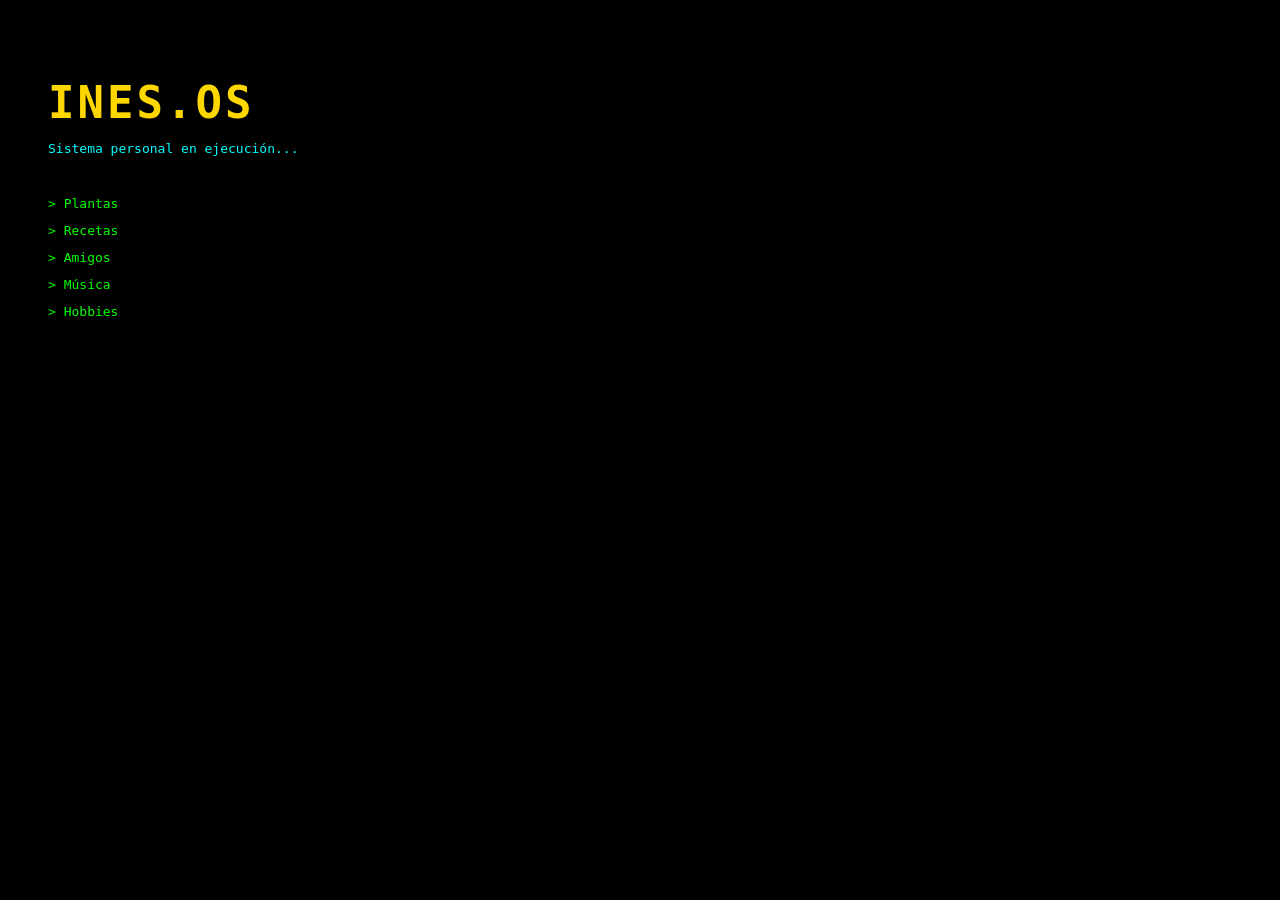
<file: index.html>
<!DOCTYPE html>
<html lang="es">
<head>
  <meta charset="UTF-8">
  <title>INES.OS</title>
  <link rel="stylesheet" href="estilos.css">
</head>

<body>

  <h1>INES.OS</h1>
  <p class="subtitle">Sistema personal en ejecución...</p>

  <div class="menu">
    <p>> <a href="plantas.html">Plantas</a></p>
    <p>> <a href="recetas.html">Recetas</a></p>
    <p>> <a href="amigos.html">Amigos</a></p>
    <p>> <a href="musica.html">Música</a></p>
    <p>> <a href="hobbies.html">Hobbies</a></p>
  </div>

</body>
</html>
</file>
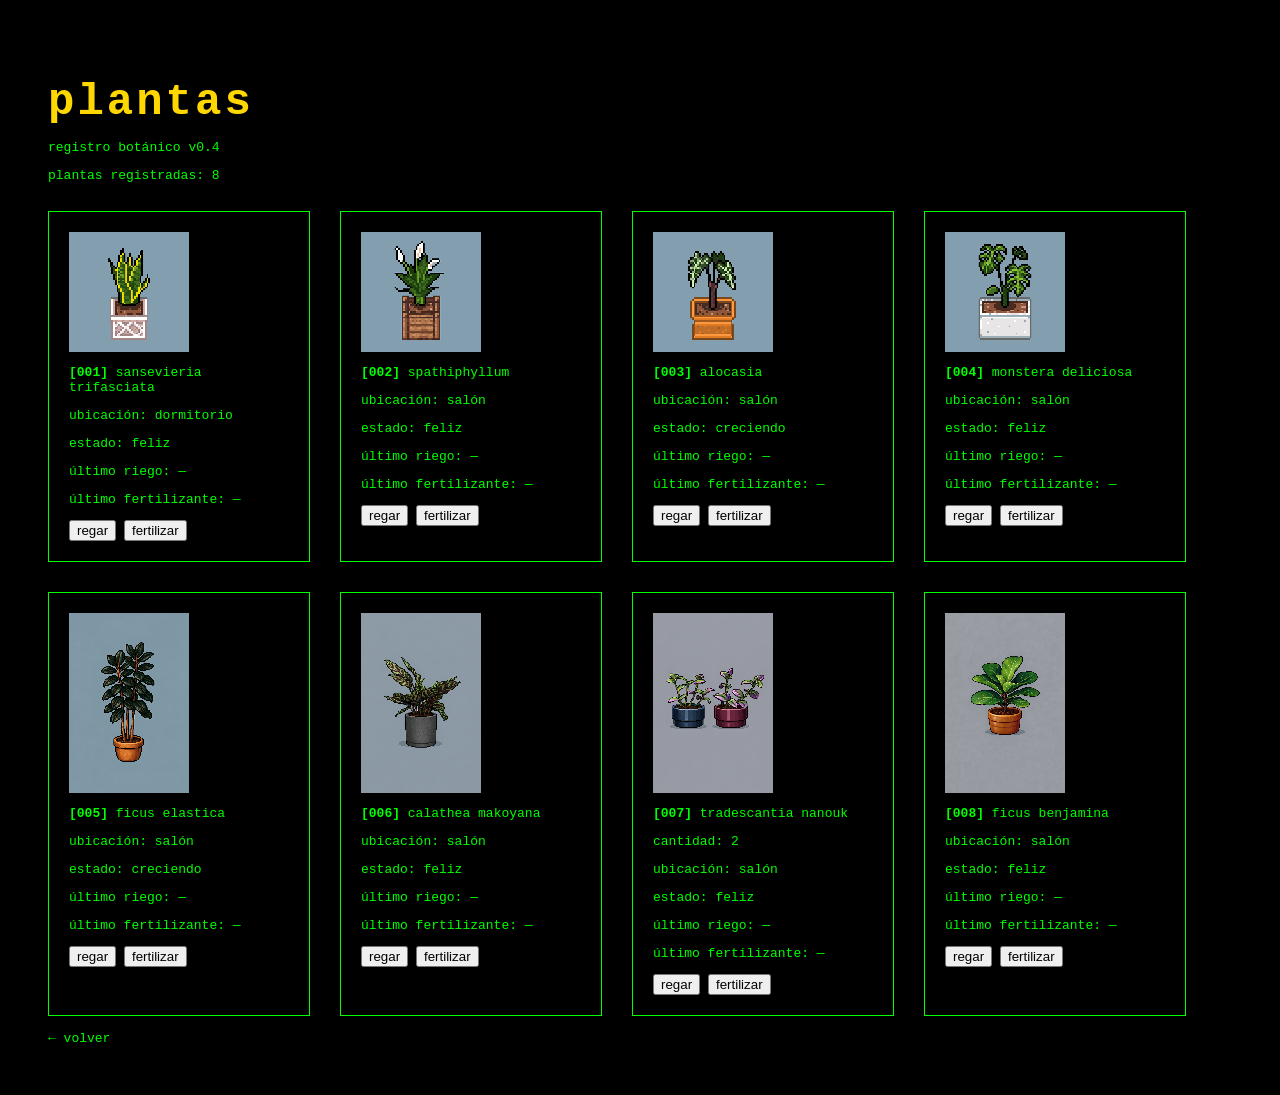
<file: plantas.html>
<!DOCTYPE html>
<html lang="es">

<head>
<meta charset="UTF-8">
<title>plantas</title>
<link rel="stylesheet" href="estilos.css">
</head>

<body>

<h1>plantas</h1>

<p>registro botánico v0.4</p>
<p>plantas registradas: 8</p>

<br>

<div class="plant-grid">


<div class="card">

<img src="img/sansevieria.png" class="plant-icon">

<p><strong>[001]</strong> sansevieria trifasciata</p>
<p>ubicación: dormitorio</p>
<p>estado: feliz</p>

<p>último riego: <span id="sansevieria_water">—</span></p>
<p>último fertilizante: <span id="sansevieria_fert">—</span></p>

<button onclick="updateWater('sansevieria')">regar</button>
<button onclick="updateFertilizer('sansevieria')">fertilizar</button>

</div>


<div class="card">

<img src="img/spatiphyllum.png" class="plant-icon">

<p><strong>[002]</strong> spathiphyllum</p>
<p>ubicación: salón</p>
<p>estado: feliz</p>

<p>último riego: <span id="spatiphyllum_water">—</span></p>
<p>último fertilizante: <span id="spatiphyllum_fert">—</span></p>

<button onclick="updateWater('spatiphyllum')">regar</button>
<button onclick="updateFertilizer('spatiphyllum')">fertilizar</button>

</div>


<div class="card">

<img src="img/alocasia.png" class="plant-icon">

<p><strong>[003]</strong> alocasia</p>
<p>ubicación: salón</p>
<p>estado: creciendo</p>

<p>último riego: <span id="alocasia_water">—</span></p>
<p>último fertilizante: <span id="alocasia_fert">—</span></p>

<button onclick="updateWater('alocasia')">regar</button>
<button onclick="updateFertilizer('alocasia')">fertilizar</button>

</div>


<div class="card">

<img src="img/monstera.png" class="plant-icon">

<p><strong>[004]</strong> monstera deliciosa</p>
<p>ubicación: salón</p>
<p>estado: feliz</p>

<p>último riego: <span id="monstera_water">—</span></p>
<p>último fertilizante: <span id="monstera_fert">—</span></p>

<button onclick="updateWater('monstera')">regar</button>
<button onclick="updateFertilizer('monstera')">fertilizar</button>

</div>


<div class="card">

<img src="img/ficuselastica.png" class="plant-icon">

<p><strong>[005]</strong> ficus elastica</p>
<p>ubicación: salón</p>
<p>estado: creciendo</p>

<p>último riego: <span id="ficuselastica_water">—</span></p>
<p>último fertilizante: <span id="ficuselastica_fert">—</span></p>

<button onclick="updateWater('ficuselastica')">regar</button>
<button onclick="updateFertilizer('ficuselastica')">fertilizar</button>

</div>


<div class="card">

<img src="img/calathea.png" class="plant-icon">

<p><strong>[006]</strong> calathea makoyana</p>
<p>ubicación: salón</p>
<p>estado: feliz</p>

<p>último riego: <span id="calathea_water">—</span></p>
<p>último fertilizante: <span id="calathea_fert">—</span></p>

<button onclick="updateWater('calathea')">regar</button>
<button onclick="updateFertilizer('calathea')">fertilizar</button>

</div>


<div class="card">

<img src="img/tradescantias.png" class="plant-icon">

<p><strong>[007]</strong> tradescantia nanouk</p>
<p>cantidad: 2</p>
<p>ubicación: salón</p>
<p>estado: feliz</p>

<p>último riego: <span id="tradescantias_water">—</span></p>
<p>último fertilizante: <span id="tradescantias_fert">—</span></p>

<button onclick="updateWater('tradescantias')">regar</button>
<button onclick="updateFertilizer('tradescantias')">fertilizar</button>

</div>


<div class="card">

<img src="img/ficusbenjamina.png" class="plant-icon">

<p><strong>[008]</strong> ficus benjamina</p>
<p>ubicación: salón</p>
<p>estado: feliz</p>

<p>último riego: <span id="ficusbenjamina_water">—</span></p>
<p>último fertilizante: <span id="ficusbenjamina_fert">—</span></p>

<button onclick="updateWater('ficusbenjamina')">regar</button>
<button onclick="updateFertilizer('ficusbenjamina')">fertilizar</button>

</div>


</div>

<br>

<a href="index.html">← volver</a>

<script src="plantas.js"></script>
</body>
</html>
</file>
<file: estilos.css>
body {
  background-color: black;
  color: #00FF00;
  font-family: monospace;
  padding: 40px;
}

h1 {
  color: #FFD700;
  font-size: 44px;
  margin-bottom: 10px;
  letter-spacing: 3px;
}

.subtitle {
  color: #00FFFF;
  margin-bottom: 40px;
}

.menu p {
  margin: 12px 0;
}

a {
  color: #00FF00;
  text-decoration: none;
}

.plant-grid {
  display: flex;
  flex-wrap: wrap;
  gap: 30px;
}

a:hover {
  color: #FF00FF;
}

.plant-grid {
  display: flex;
  flex-wrap: wrap;
  gap: 30px;
}

.card {
  border: 1px solid #00FF00;
  padding: 20px;
  width: 220px;
}

.card:hover {
  transform: scale(1.08);
  border-color: #00ff88;
  transition: transform 0.15s;
}

.card {
  transition: transform 0.15s;
}

.plant-icon {
  width: 120px;
  image-rendering: pixelated;
  display: block;
  margin-bottom: 10px;
}
</file>
